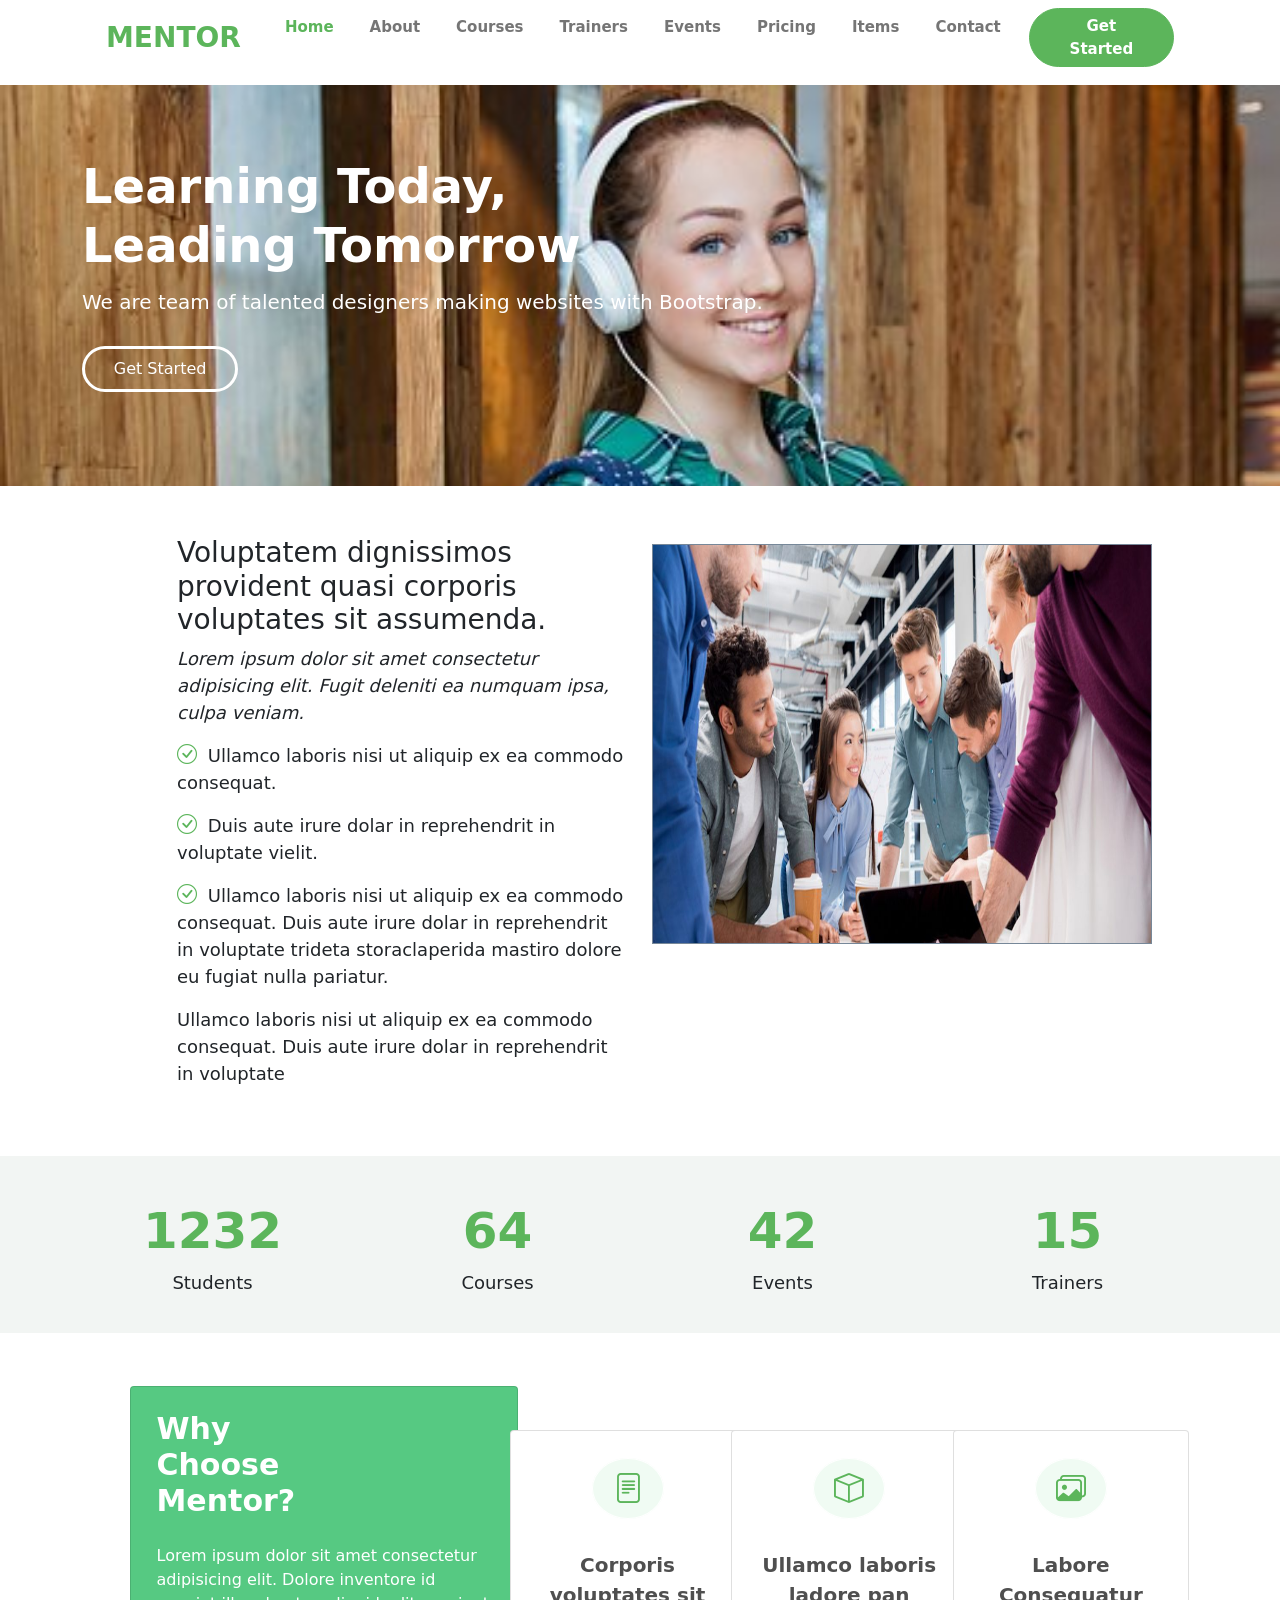
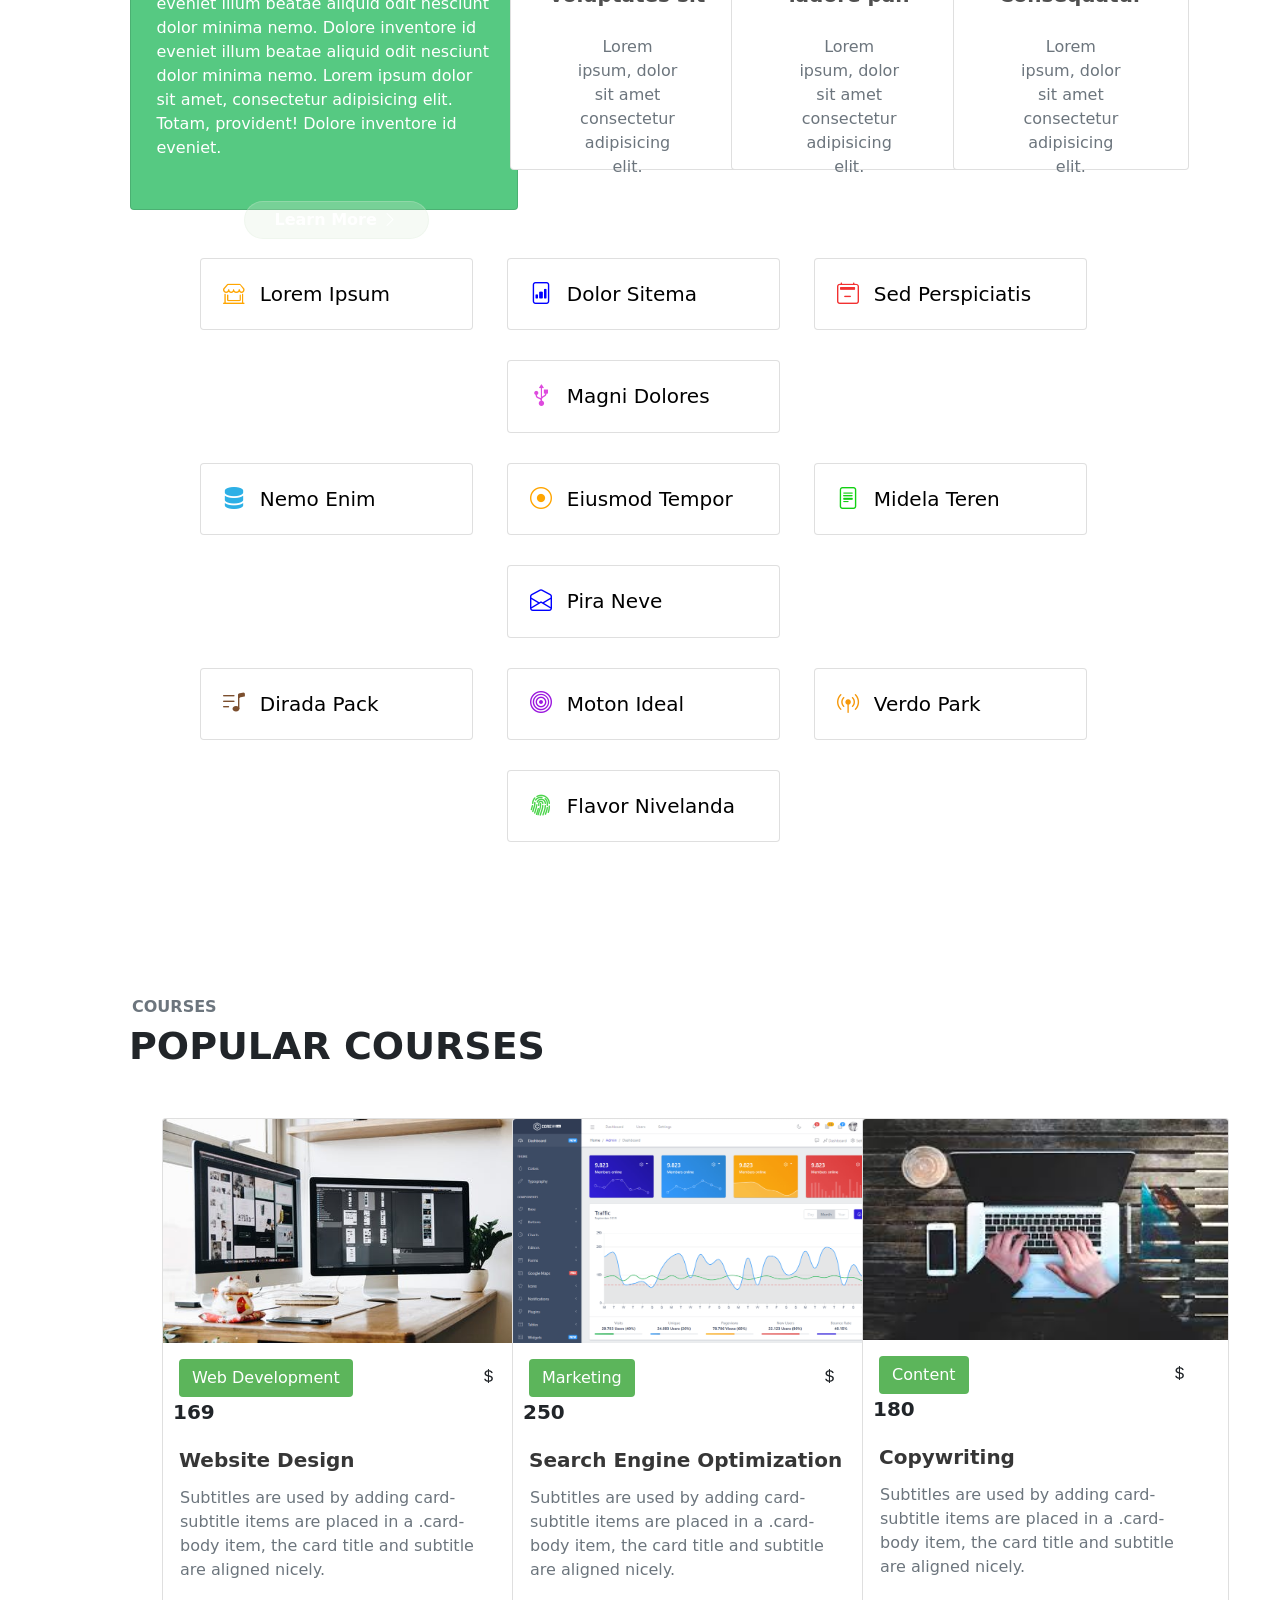
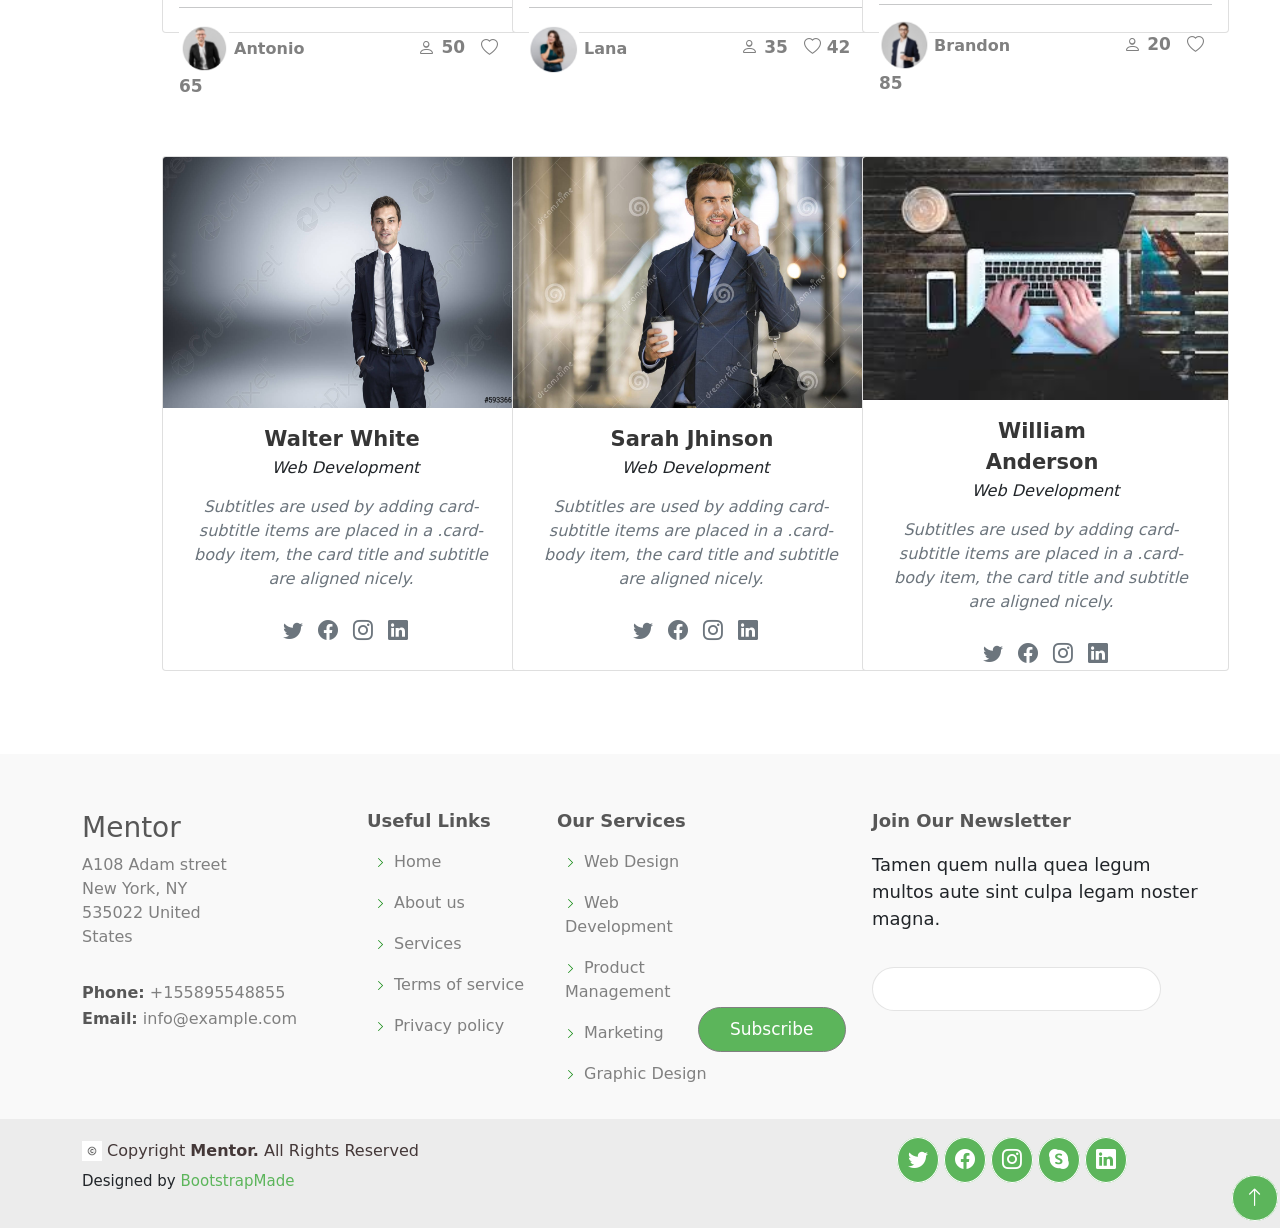
<file: index.html>
<html lang="en">
<head>
    <meta charset="UTF-8">
    <meta http-equiv="X-UA-Compatible" content="IE=edge">
    <meta name="viewport" content="width=device-width, initial-scale=1.0">
    <title>Document</title>
    <link rel="stylesheet" href="/css/bootstrap.min.css">
    <link rel="stylesheet" href="/css/style.css">
    <link rel="stylesheet" href="https://cdn.jsdelivr.net/npm/bootstrap-icons@1.8.1/font/bootstrap-icons.css">
</head>
<body>
    <section>
    <div class="container-lg">
        <!--navbar starts here-->
        <div class="row justify-content-center align-item-center">
            <div class="col-lg-12 col-sm-12 col-md-12">
                <nav class="navbar navbar-expand-md">
                <div class="container-xxl">
                    <a href="#home" class="navbar-brand">
                        <span class="fw-bold h3">
                            MENTOR
                        </span>
                    </a>
                    <button class="navbar-toggler" type="button" data-bs-toggle="collapse" data-bs-target="#main-nav" aria-expanded="false"
                    aria-label="Toggle navigation" aria-controls="main-nav">
                        <span class="navbar-toggler-icon"></span>
                    </button>

                    <!--navbar links-->
                    <div class="collapse navbar-collapse justify-content-end" id="main-nav">
                        <ul class="navbar-nav">
                            <li class="nav-item active">
                                <a href="#home" class="nav-link" >
                                    Home
                                </a>
                            </li>
                            <li class="nav-item">
                                <a href="#about" class="nav-link">
                                    About
                                </a>
                            </li>
                            <li class="nav-item">
                                <a href="#courses" class="nav-link">
                                Courses
                                </a>
                            </li>
                            <li class="nav-item">
                                <a href="#trainers" class="nav-link">
                                    Trainers
                                </a>
                            </li>
                            <li class="nav-item">
                                <a href="#events" class="nav-link">
                                    Events
                                </a>
                            </li>
                            <li class="nav-item">
                                <a href="#pricing" class="nav-link">
                                    Pricing
                                </a>
                            </li>
                            <li  class="nav-item">
                                <a href="#items" class="nav-link">
                                    Items
                                </a>
                                <!-- <a href="#items" class="nav-link dropdown-toggle" data-bs-toggle="dropdown" area-labelledby="book-dropdown">
                                    Items
                                </a> -->
                            </li>
                        
                            <li class="nav-item">
                                <a href="#contact" class="nav-link">
                                    Contact
                                </a>
                            </li>
                            <li class="nav-item d-none d-md-inline">
                                <a href="#signup" class="btn rounded-pill ps-4 pe-4">
                                    Get Started
                                </a>
                            </li>
                        </ul>
                    </div>
                </div>
            </nav>
        </div>
    </div>
    <!--navbar ends here-->
    </div>
</section>
<!--banner starts here-->
<section id="home">
    <div class="container-lg">
        <div class="row justify-content-center align-item-center main">
            <div class="col-md-12 col-sm-12 col-lg-12 text-start" style="padding-bottom:94px;">
                <p class="display-5 text-white fw-bold text-start firstPara"> 
                        Learning Today, 
                </p>
                <p  class="display-5 text-white fw-bold text-start">
                    Leading Tomorrow
                </p>
                <p class="text-white text-start h5">
                    We are team of talented designers making websites with Bootstrap.
                </p>
                <!-- <div class="text-start botton"> -->
                    <a href="#pricing" class="btn rounded-pill text-white mt-4 py-2 firstBtn"> Get Started</a>
                <!-- </div>   -->
            </div>
        </div>
    </div>
</section>
<!--banner ends here-->
<!--second page -->
<section id="about" class="bg-white">
    <div class="container-lg">
        <div class="row justify-content-center my-3">
            <div class="col-lg-5 col-md-5 col-sm-10 leftgroup">
                <div>
                    <h3>
                        Voluptatem dignissimos provident quasi corporis voluptates sit assumenda.
                    </h3>
                </div>
                <div class="it">
                    <p>Lorem ipsum dolor sit amet consectetur adipisicing elit. Fugit deleniti ea numquam ipsa, culpa veniam.</p>
                </div>
                <div class="subicons">
                    <p> <i class="bi bi-check-circle"></i> Ullamco laboris nisi ut aliquip ex ea commodo consequat.</p>
                    <p> <i class="bi bi-check-circle"></i> Duis aute irure dolar in reprehendrit in voluptate vielit.</p>
                    <p> <i class="bi bi-check-circle"></i> Ullamco laboris nisi ut aliquip ex ea commodo consequat. Duis aute irure dolar in reprehendrit in voluptate
                        trideta storaclaperida mastiro dolore eu fugiat nulla pariatur. </p>
                </div>
                <div class="last">
                   <p> Ullamco laboris nisi ut aliquip ex ea commodo consequat. Duis aute irure dolar in reprehendrit in voluptate</p>
                </div>
     
            </div>
            <div class="col-lg-5 col-md-5 col-sm-10 rightgroup">
                <div class="rightimage">
                    <img src="/assets/groupwork.jpg" alt="">
                </div>
               
            </div>
        </div>
    </div>
</section>
<!--second page end -->
<!--third page  start -->
<section id="pricing" class="aboutimg">
        <div class="container-lg">
            <div class="row justify-content-center">
                <div class="col-lg-3 col-md-3 col-sm-3 text-center">
                    <p class="h2"> 1232</p>
                    <p class="botto"> Students</p>
                </div>
                <div class="col-lg-3 col-md-3 col-sm-3 text-center">
                    <p class="h2">64</p>
                    <p class="botto"> Courses</p>
                </div>
                <div class="col-lg-3 col-md-3 col-sm-3 text-center">
                    <p class="h2">42</p>
                    <p class="botto"> Events</p>
                </div>
                <div class="col-lg-3 col-md-3 col-sm-3 text-center">
                    <p class="h2">15</p>
                    <p class="botto"> Trainers</p>
                </div>
            </div>
        </div>
</section>
<!--third page end -->
<section id="events" class="mt-5">
    <div class="container-lg">
        <div class="row my-5 align-item-center justify-content-center">
            <div class="col-lg-4 col-md-4">
                <div class="card border-1 card1">
                    <div class="card-body py-4">
                        <h4 class="card-title"> Why Choose Mentor?</h4>
                        <p class="card-text text-start">
                                Lorem ipsum dolor sit amet consectetur adipisicing elit.
                                 Dolore inventore id eveniet illum beatae aliquid odit nesciunt dolor minima nemo.
                                 Dolore inventore id eveniet illum beatae aliquid odit nesciunt dolor minima nemo.
                                 Lorem ipsum dolor sit amet, consectetur adipisicing elit. Totam, provident!
                                 Dolore inventore id eveniet.
                        </p>
                        <a href="" class="btn rounded-pill mt-3"> Learn More 
                            <i class="bi bi-chevron-right"></i> 
                        </a>
                    </div>
                </div>
            </div>

            <div class="col-lg-7 col-md-7">
                <div class="row justify-content-center">
                <div class="col-lg-4 col-md-4 col-sm-10">
                    <div class="card border-1 card2">
                        <div class="card-body py-4 text-center">
                            <div class="icon">
                                <i class="bi bi-file-text"></i>
                            </div>
                            <p class="card-title"> Corporis voluptates sit</p>
                            <p class="card-text text-muted mx-5 d-none d-lg-block">
                                Lorem ipsum, dolor sit amet consectetur adipisicing elit.
                            </p>
                        </div>
                    </div>
                </div>
                <div class="col-lg-4 col-md-4 col-sm-10">
                    <div class="card border-1 card2">
                        <div class="card-body py-4 text-center">
                            <div class="icon">
                                <i class="bi bi-box"></i>
                            </div>
                            <p class="card-title"> Ullamco laboris ladore pan</p>
                           
                            <p class="card-text text-muted mx-5 d-none d-lg-block">
                                Lorem ipsum, dolor sit amet consectetur adipisicing elit.
                            </p>
                           
                        </div>
                    </div>
                </div>
                <div class="col-lg-4 col-md-4 col-sm-10">
                    <div class="card border-1 card2">
                        <div class="card-body py-4 text-center">
                            <div class="icon">
                                <i class="bi bi-images"></i>
                            </div>
                            <p class="card-title"> Labore Consequatur</p>
                           
                            <p class="card-text text-muted mx-5 d-none d-lg-block">
                                Lorem ipsum, dolor sit amet consectetur adipisicing elit.
                            </p>
                           
                        </div>
                    </div>
                </div>
                </div>
            </div>
        </div>
    </div>
</section>
<!--list section start-->
<section id="items">
    <div class="container-lg">
       <div class="row justify-content-center row1">
           <div class="col-lg-3 cardlist" >
                <div class="list-group">
                    <div class="list-group-item" > 
                        <div class="inner">
                            <a href="#" class="h5">
                                <i class="bi bi-shop-window fw-bold" style="color:orange"></i>
                                Lorem Ipsum
                            </a>  
                        </div>
                    </div>
                </div>
           </div>
           <div class="col-lg-3 cardlist" >
                <div class="list-group">
                    <div class="list-group-item" > 
                        <div class="inner">
                            <a href="#" class="h5">
                                <i class="bi bi-file-bar-graph fw-bold" style="color:blue"></i>
                                    Dolor Sitema
                            </a>  
                        </div>
                    </div>
                </div>
           </div>
           <div class="col-lg-3 cardlist" >
            <div class="list-group">
                <div class="list-group-item" > 
                    <div class="inner">
                        <a href="#" class="h5">
                            <i class="bi bi-calendar2-minus fw-bold" style="color:#f23131"></i>
                            Sed Perspiciatis
                        </a>  
                    </div>
                </div>
           </div>
           </div>
           <div class="col-lg-3 cardlist" >
            <div class="list-group">
                <div class="list-group-item" > 
                    <div class="inner">
                        <a href="#" class="h5">
                            <i class="bi bi-usb-symbol fw-bold" style="color:#de4ade"></i>
                           Magni Dolores
                        </a>  
                    </div>
                </div>
           </div>
           </div>
           </div><!--row close here-->
           <div class="row justify-content-center row1">
            <div class="col-lg-3 cardlist" >
             <div class="list-group">
                 <div class="list-group-item" > 
                     <div class="inner">
                         <a href="#" class="h5">
                             <i class="bi bi-server fw-bold" style="color:#2db0e6"></i>
                             Nemo Enim
                         </a>  
                     </div>
                 </div>
             </div>
            </div>
            <div class="col-lg-3 cardlist" >
             <div class="list-group">
                 <div class="list-group-item" > 
                     <div class="inner">
                         <a href="#" class="h5">
                             <i class="bi bi-record-circle fw-bold" style="color:orange"></i>
                             Eiusmod Tempor
                         </a>  
                     </div>
                 </div>
            </div>
            </div>
            <div class="col-lg-3 cardlist" >
             <div class="list-group">
                 <div class="list-group-item"  > 
                     <div class="inner">
                         <a href="#" class="h5">
                             <i class="bi bi-file-text fw-bold" style="color:#12d012"></i>
                             Midela Teren
                         </a>  
                     </div>
                 </div>
            </div>
            </div>
            <div class="col-lg-3 cardlist" >
             <div class="list-group">
                 <div class="list-group-item" > 
                     <div class="inner">
                         <a href="#" class="h5">
                             <i class="bi bi-envelope-open  fw-bold" style="color:blue"></i>
                            Pira Neve
                         </a>
                     </div>
                 </div>
            </div>
            </div>
            </div><!--row close here-->
            <div class="row justify-content-center row1">
                <div class="col-lg-3 cardlist" >
                 <div class="list-group">
                     <div class="list-group-item" > 
                         <div class="inner">
                             <a href="#" class="h5">
                                 <i class="bi bi-music-note-list fw-bold" style="color:#7c4f2e"></i>
                                Dirada Pack
                             </a>  
                         </div>
                     </div>
                 </div>
                </div>
                <div class="col-lg-3 cardlist" >
                 <div class="list-group">
                     <div class="list-group-item " > 
                         <div class="inner">
                             <a href="#" class="h5">
                                 <i class="bi bi-bullseye fw-bold" style="color:#9b17de"></i>
                                Moton Ideal
                             </a>  
                         </div>
                     </div>
                </div>
                </div>
                <div class="col-lg-3 cardlist" >
                 <div class="list-group">
                     <div class="list-group-item" > 
                         <div class="inner">
                             <a href="#" class="h5">
                                 <i class="bi bi-broadcast-pin fw-bold" style="color:#f6980a"></i>
                                Verdo Park
                             </a>  
                         </div>
                     </div>
                </div>
                </div>
                <div class="col-lg-3 cardlist">
                 <div class="list-group">
                     <div class="list-group-item" > 
                         <div class="inner">
                             <a href="#" class="h5">
                                 <i class="bi bi-fingerprint fw-bold" style="color:#4ad44a"></i>
                                Flavor Nivelanda
                             </a>  
                         </div>
                     </div>
                </div>
                </div>
                </div><!--row close here-->
             
            
          
                
        
    </div>
</section>
<!--list section end-->

<section id="courses" class="bg-white">
    <div class="container-lg">
        <div class="text-start">
            <p class="text-muted fw-bold cour"> COURSES </p>
            <h2 class="fw-bold headsection"> POPULAR COURSES</h2>
        </div>
        <div class="row justify-content-center my-5">
           <div class="col-lg-3 col-md-3 col-sm-11 col-sm-center col1">
            <div class="card cardOne">
                <img src="/assets/desktop.jpeg" class="card-img-top" alt="...">
                <div class="card-body">
                    <div class="cardsec">
                        <a href="" class="btn"> Web Development </a>
                        <span class="dol"> <i class="bi bi-currency-dollar"></i></span>
                        <span class="cur"> 169 </span>
                    </div>
                  <p class="fw-bold title"> Website Design </p>
                  <p class="card-text text-muted cont1">
                    Subtitles are used by adding card-subtitle items are placed in a .card-body item,
                         the card title and subtitle are aligned nicely.
                  </p>
                  <hr>
                  <div class="pb-2 icon1">
                    <img src="/assets/1.PNG" alt="">
                    <span> Antonio</span>
                    <span class="i1"><i class="bi bi-person"></i> 50  </span>
                    <span class="i2"><i class="bi bi-heart"></i> 65</span>
                    </div>
                </div>
              </div>
           </div>
           <div class="col-lg-3 col-md-3 col-sm-11 col-sm-center col1">
            <div class="card cardTwo">
                <img src="/assets/dash.png" class="card-img-top" alt="...">
                <div class="card-body">
                    <div class="cardsec">
                        <a href="" class="btn"> Marketing </a>
                        <span class="dol1"> <i class="bi bi-currency-dollar"></i></span>
                        <span class="cur"> 250 </span>
                    </div>
                  <p class="fw-bold title"> Search Engine Optimization  </p>
                  <p class="card-text text-muted cont1">
                    Subtitles are used by adding card-subtitle items are placed in a .card-body item,
                         the card title and subtitle are aligned nicely.
                  </p>
                  <hr>
                  <div class="pb-2 icon1">
                    <img src="/assets/2.PNG" alt="">
                    <span> Lana</span>
                    <span class="i1"><i class="bi bi-person"></i> 35  </span>
                    <span class="i2"><i class="bi bi-heart"></i> 42</span>
                    </div>
                </div>
              </div>
           </div>
           <div class="col-lg-3 col-md-3 col-sm-11 col-sm-center col1">
            <div class="card cardThree">
                <img src="/assets/typing.jpg" class="card-img-top" alt="...">
                <div class="card-body">
                    <div class="cardsec">
                        <a href="" class="btn"> Content </a>
                        <span class="dol2"> <i class="bi bi-currency-dollar"></i></span>
                        <span class="cur"> 180 </span>
                    </div>
                  <p class="fw-bold title"> Copywriting </p>
                  <p class="card-text text-muted cont1">
                    Subtitles are used by adding card-subtitle items are placed in a .card-body item,
                         the card title and subtitle are aligned nicely.
                  </p>
                  <hr>
                  <div class="pb-2 icon1">
                    <img src="/assets/3.PNG" alt="">
                    <span> Brandon</span>
                    <span class="i1"><i class="bi bi-person"></i> 20  </span>
                    <span class="i2"><i class="bi bi-heart"></i> 85</span>
                    </div>
                </div>
              </div>
           </div>
           </div>
        </div>
    </div>
</section>
<!--card images start-->
<section id="trainers" class="bg-white">
    <div class="container-lg">
        <div class="row justify-content-center my-5">
           <div class="col-lg-3 col-md-3 col-sm-11 col-sm-center col1">
            <div class="card cardOne1">
                <img src="/assets/boy1.jpg" class="card-img-top" alt="...">
                <div class="card-body text-center">
                  <div class="card-title text-center fw-bold title1"> Walter White </div>
                  <div class="card-subtitle sub1"> Web Development</div>
                  <p class="card-text text-muted cont2">
                    Subtitles are used by adding card-subtitle items are placed in a .card-body item,
                         the card title and subtitle are aligned nicely.
                  </p>
                  <div class="pb-2 text-muted it8">
                    <i class="bi bi-twitter"></i>
                    <i class="bi bi-facebook"></i>
                    <i class="bi bi-instagram"></i>
                    <i class="bi bi-linkedin"></i>
                </div>
                </div>
              </div>
           </div>
           <div class="col-lg-3 col-md-3 col-sm-11 col-sm-center col1">
            <div class="card cardTwo2">
                <img src="/assets/coffee1.jpg" class="card-img-top" alt="...">
                <div class="card-body text-center">
                    <div class="card-title text-center fw-bold title1"> Sarah Jhinson </div>
                    <div class="card-subtitle sub1"> Web Development</div>
                    <p class="card-text text-muted cont2">
                      Subtitles are used by adding card-subtitle items are placed in a .card-body item,
                           the card title and subtitle are aligned nicely.
                    </p>
                    <div class="pb-2 text-muted it8">
                      <i class="bi bi-twitter"></i>
                      <i class="bi bi-facebook"></i>
                      <i class="bi bi-instagram"></i>
                      <i class="bi bi-linkedin"></i>
                  </div>
                  </div>
              </div>
           </div>
           <div class="col-lg-3 col-md-3 col-sm-11 col-sm-center col1">
            <div class="card cardThree3">
                <img src="/assets/typing.jpg" class="card-img-top" alt="...">
                <div class="card-body text-center">
                    <div class="card-title text-center fw-bold title1"> William Anderson </div>
                    <div class="card-subtitle sub1"> Web Development</div>
                    <p class="card-text text-muted cont2">
                      Subtitles are used by adding card-subtitle items are placed in a .card-body item,
                           the card title and subtitle are aligned nicely.
                    </p>
                    <div class="pb-2 text-muted it8">
                      <i class="bi bi-twitter"></i>
                      <i class="bi bi-facebook"></i>
                      <i class="bi bi-instagram"></i>
                      <i class="bi bi-linkedin"></i>
                  </div>
                  </div>
              </div>
           </div>
           </div>
        </div>
    </div>
</section>

<!--card images end-->
<!--footer section start-->
<section id="contact">
    <div class="container-lg">
        <div class="row justify-content-center last1row">
            <div class="col-lg-3">
                <h3 id="head3">Mentor</h3>
                <p class="p1">A108 Adam street New York, NY 535022 United States</p>
                <div>
                    <p class="p2"><span>Phone:</span> +155895548855</p>
                    <p class="p2"><span>Email:</span> info@example.com </p>
                </div>
            </div>
            <div class="col-lg-2 subsec2">
                <p>Useful Links</p>
                <ul>
                    <li><i class="bi bi-chevron-right"></i>Home</li>
                    <li><i class="bi bi-chevron-right"></i>About us</li>
                    <li><i class="bi bi-chevron-right"></i>Services</li>
                    <li><i class="bi bi-chevron-right"></i>Terms of service</li>
                    <li><i class="bi bi-chevron-right"></i>Privacy policy</li>
                </ul>
            </div>
            <div class="col-lg-2 subsec2">
                <p>Our Services</p>
                <ul>
                    <li><i class="bi bi-chevron-right"></i>Web Design</li>
                    <li><i class="bi bi-chevron-right"></i>Web Development</li>
                    <li><i class="bi bi-chevron-right"></i>Product Management</li>
                    <li><i class="bi bi-chevron-right"></i>Marketing</li>
                    <li><i class="bi bi-chevron-right"></i>Graphic Design</li>
                </ul>
            </div>
            <div class="col-lg-5">
                <p class="p8">Join Our Newsletter</p>
                <p class="p9"> Tamen quem nulla quea legum multos aute sint culpa legam noster magna.</p>
                <div>
                    <input type="text" class="input1">
                    <button class="btn rounded-pill btn9">Subscribe</button>
                </div>
            </div>
        </div>
    </div>
</section>
<!--footer section end-->
<section id="copywrite">
    <div class="container-lg">
        <div class="row">
            <div class="col-lg-6 lastfooter1" >
                <p class="p12">
                 <img src="/assets/copy.jpg" alt=""> Copyright <span> Mentor.</span> All Rights Reserved</p>
                <p class="p11">Designed by <span> BootstrapMade </span> </p>
            </div>
            <div class="col-lg-6 lastfooter2">
                <div class="pb-2 text-muted it9">
                    <i class="bi bi-twitter"></i>
                    <i class="bi bi-facebook"></i>
                    <i class="bi bi-instagram"></i>
                    <i class="bi bi-skype"></i>
                    <i class="bi bi-linkedin"></i>
                </div>
                <div class="it10">
                    <i class="bi bi-arrow-up"></i>
                </div>
            </div>
        </div>
    </div>
</section>
</body>
</html>
</file>
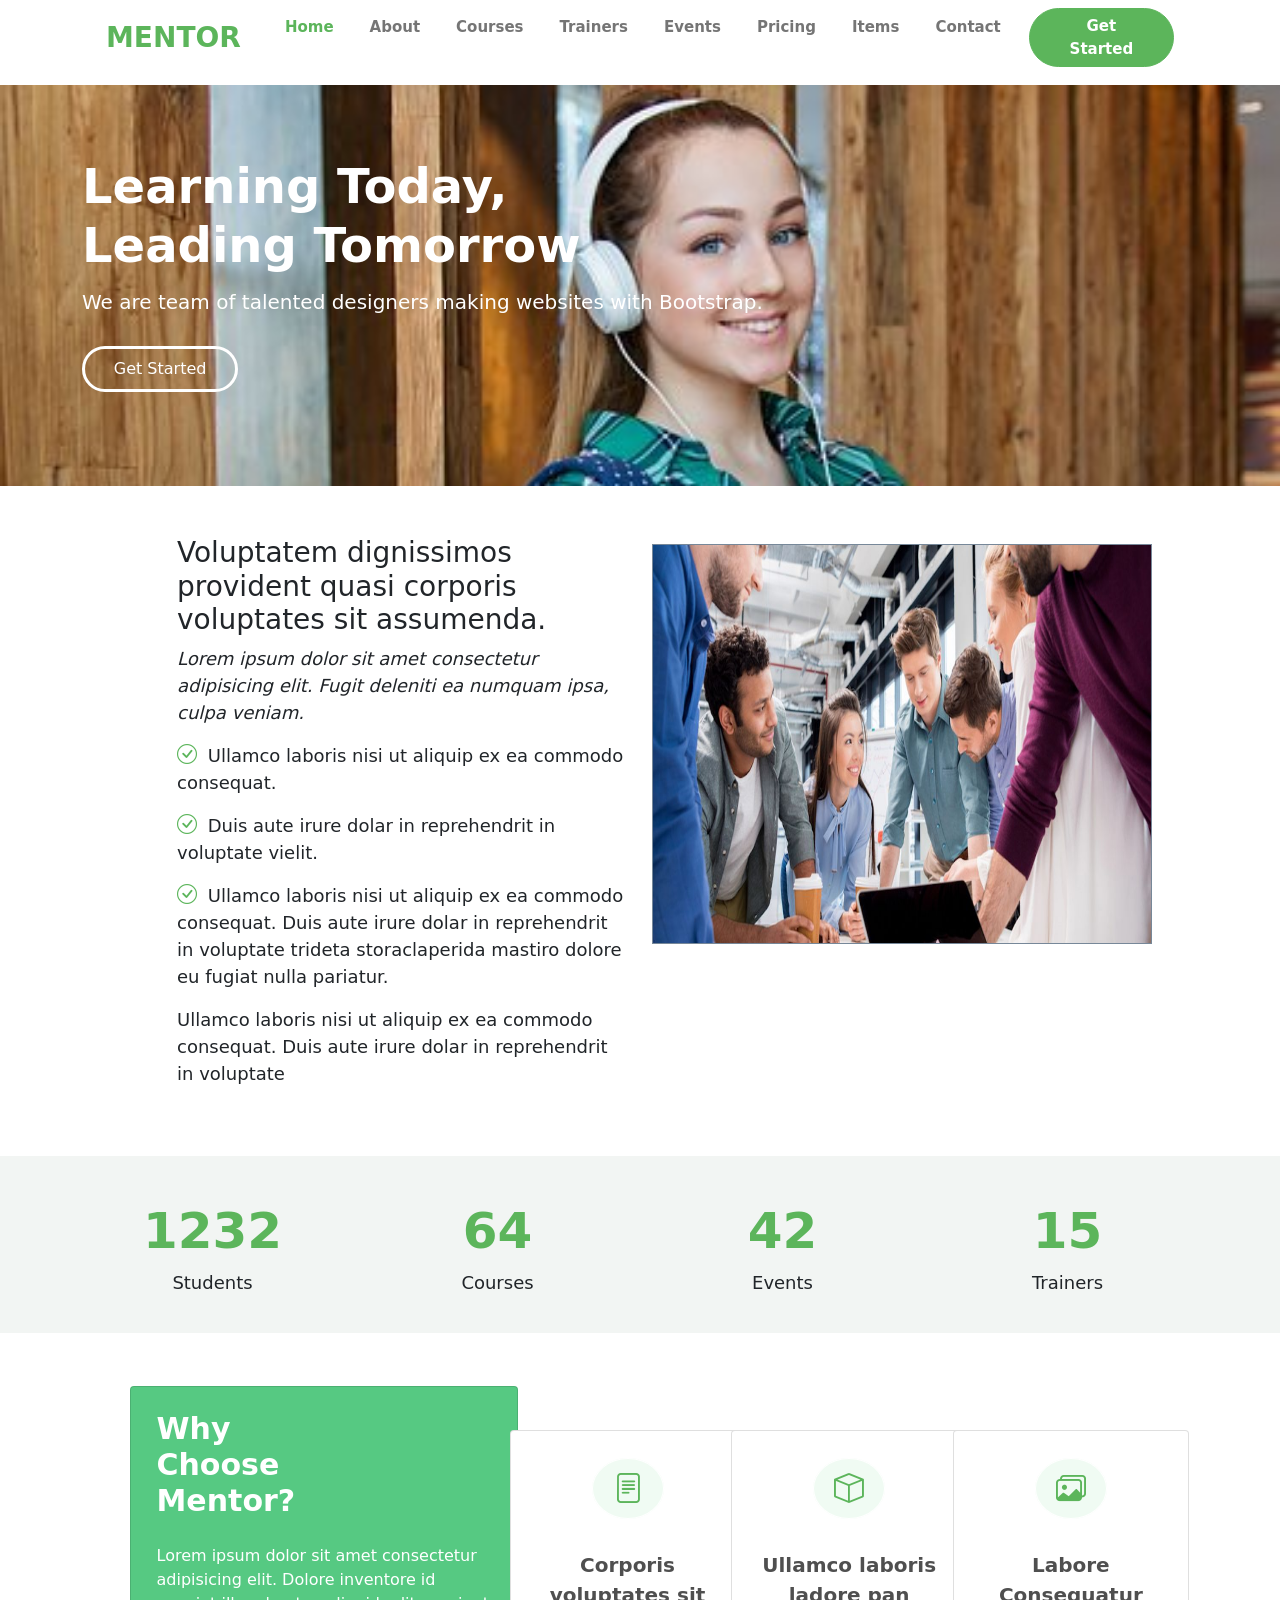
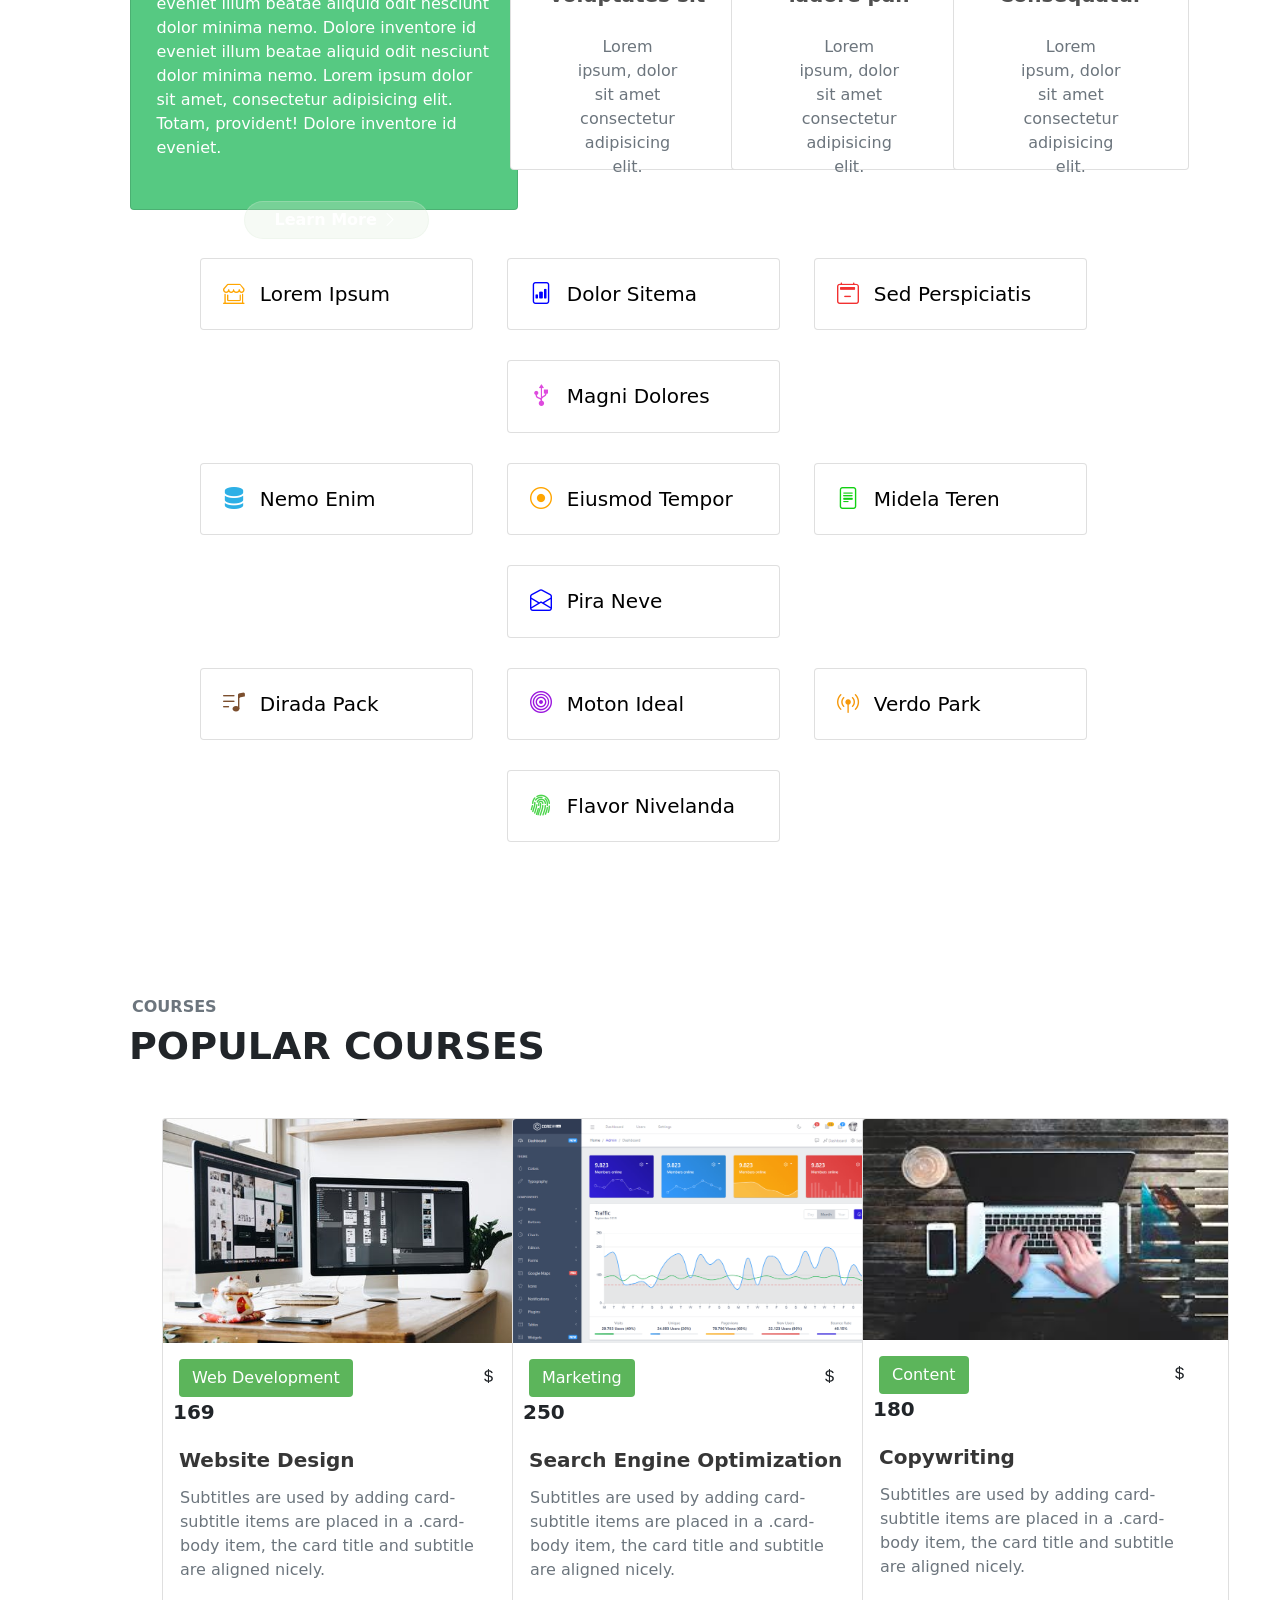
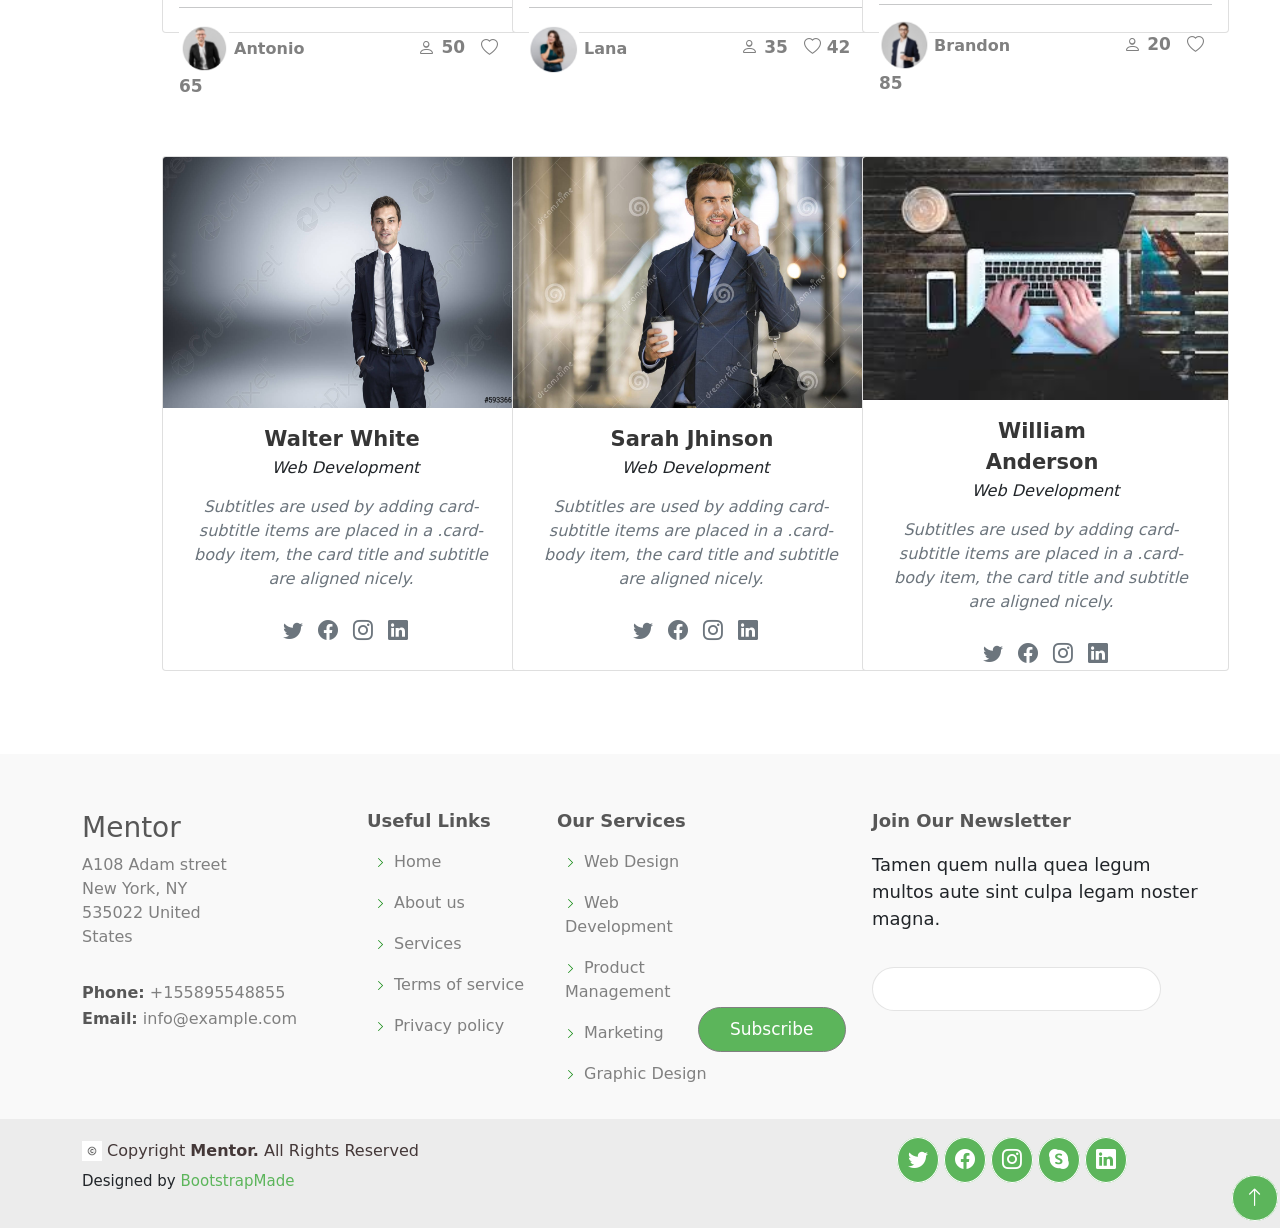
<file: test.html>
<html lang="en">
<head>
    <meta charset="UTF-8">
    <meta http-equiv="X-UA-Compatible" content="IE=edge">
    <meta name="viewport" content="width=device-width, initial-scale=1.0">
    <title>Document</title>
    <link rel="stylesheet" href="/css/bootstrap.min.css">
    <link rel="stylesheet" href="/css/style.css">
    <link rel="stylesheet" href="https://cdn.jsdelivr.net/npm/bootstrap-icons@1.8.1/font/bootstrap-icons.css">
</head>
<body>
    <section>
    <div class="container-lg">
        <!--navbar starts here-->
        <div class="row justify-content-center align-item-center">
            <div class="col-lg-12 col-sm-12 col-md-12">
                <nav class="navbar navbar-expand-md">
                <div class="container-xxl">
                    <a href="#home" class="navbar-brand">
                        <span class="fw-bold h3">
                            MENTOR
                        </span>
                    </a>
                    <button class="navbar-toggler" type="button" data-bs-toggle="collapse" data-bs-target="#main-nav" aria-expanded="false"
                    aria-label="Toggle navigation" aria-controls="main-nav">
                        <span class="navbar-toggler-icon"></span>
                    </button>

                    <!--navbar links-->
                    <div class="collapse navbar-collapse justify-content-end" id="main-nav">
                        <ul class="navbar-nav">
                            <li class="nav-item active">
                                <a href="#home" class="nav-link" >
                                    Home
                                </a>
                            </li>
                            <li class="nav-item">
                                <a href="#about" class="nav-link">
                                    About
                                </a>
                            </li>
                            <li class="nav-item">
                                <a href="#courses" class="nav-link">
                                Courses
                                </a>
                            </li>
                            <li class="nav-item">
                                <a href="#trainers" class="nav-link">
                                    Trainers
                                </a>
                            </li>
                            <li class="nav-item">
                                <a href="#events" class="nav-link">
                                    Events
                                </a>
                            </li>
                            <li class="nav-item">
                                <a href="#pricing" class="nav-link">
                                    Pricing
                                </a>
                            </li>
                            <li  class="nav-item">
                                <a href="#items" class="nav-link">
                                    Items
                                </a>
                                <!-- <a href="#items" class="nav-link dropdown-toggle" data-bs-toggle="dropdown" area-labelledby="book-dropdown">
                                    Items
                                </a> -->
                            </li>
                        
                            <li class="nav-item">
                                <a href="#contact" class="nav-link">
                                    Contact
                                </a>
                            </li>
                            <li class="nav-item d-none d-md-inline">
                                <a href="#signup" class="btn rounded-pill ps-4 pe-4">
                                    Get Started
                                </a>
                            </li>
                        </ul>
                    </div>
                </div>
            </nav>
        </div>
    </div>
    <!--navbar ends here-->
    </div>
</section>
<!--banner starts here-->
<section id="home">
    <div class="container-lg">
        <div class="row justify-content-center align-item-center main">
            <div class="col-md-12 col-sm-12 col-lg-12 text-start" style="padding-bottom:94px;">
                <p class="display-5 text-white fw-bold text-start firstPara"> 
                        Learning Today, 
                </p>
                <p  class="display-5 text-white fw-bold text-start">
                    Leading Tomorrow
                </p>
                <p class="text-white text-start h5">
                    We are team of talented designers making websites with Bootstrap.
                </p>
                <!-- <div class="text-start botton"> -->
                    <a href="#pricing" class="btn rounded-pill text-white mt-4 py-2 firstBtn"> Get Started</a>
                <!-- </div>   -->
            </div>
        </div>
    </div>
</section>
<!--banner ends here-->
<!--second page -->
<section id="about" class="bg-white">
    <div class="container-lg">
        <div class="row justify-content-center my-3">
            <div class="col-lg-5 col-md-5 col-sm-10 leftgroup">
                <div>
                    <h3>
                        Voluptatem dignissimos provident quasi corporis voluptates sit assumenda.
                    </h3>
                </div>
                <div class="it">
                    <p>Lorem ipsum dolor sit amet consectetur adipisicing elit. Fugit deleniti ea numquam ipsa, culpa veniam.</p>
                </div>
                <div class="subicons">
                    <p> <i class="bi bi-check-circle"></i> Ullamco laboris nisi ut aliquip ex ea commodo consequat.</p>
                    <p> <i class="bi bi-check-circle"></i> Duis aute irure dolar in reprehendrit in voluptate vielit.</p>
                    <p> <i class="bi bi-check-circle"></i> Ullamco laboris nisi ut aliquip ex ea commodo consequat. Duis aute irure dolar in reprehendrit in voluptate
                        trideta storaclaperida mastiro dolore eu fugiat nulla pariatur. </p>
                </div>
                <div class="last">
                   <p> Ullamco laboris nisi ut aliquip ex ea commodo consequat. Duis aute irure dolar in reprehendrit in voluptate</p>
                </div>
     
            </div>
            <div class="col-lg-5 col-md-5 col-sm-10 rightgroup">
                <div class="rightimage">
                    <img src="/images/groupwork.jpg" alt="">
                </div>
               
            </div>
        </div>
    </div>
</section>
<!--second page end -->
<!--third page  start -->
<section id="pricing" class="aboutimg">
        <div class="container-lg">
            <div class="row justify-content-center">
                <div class="col-lg-3 col-md-3 col-sm-3 text-center">
                    <p class="h2"> 1232</p>
                    <p class="botto"> Students</p>
                </div>
                <div class="col-lg-3 col-md-3 col-sm-3 text-center">
                    <p class="h2">64</p>
                    <p class="botto"> Courses</p>
                </div>
                <div class="col-lg-3 col-md-3 col-sm-3 text-center">
                    <p class="h2">42</p>
                    <p class="botto"> Events</p>
                </div>
                <div class="col-lg-3 col-md-3 col-sm-3 text-center">
                    <p class="h2">15</p>
                    <p class="botto"> Trainers</p>
                </div>
            </div>
        </div>
</section>
<!--third page end -->
<section id="events" class="mt-5">
    <div class="container-lg">
        <div class="row my-5 align-item-center justify-content-center">
            <div class="col-lg-4 col-md-4">
                <div class="card border-1 card1">
                    <div class="card-body py-4">
                        <h4 class="card-title"> Why Choose Mentor?</h4>
                        <p class="card-text text-start">
                                Lorem ipsum dolor sit amet consectetur adipisicing elit.
                                 Dolore inventore id eveniet illum beatae aliquid odit nesciunt dolor minima nemo.
                                 Dolore inventore id eveniet illum beatae aliquid odit nesciunt dolor minima nemo.
                                 Lorem ipsum dolor sit amet, consectetur adipisicing elit. Totam, provident!
                                 Dolore inventore id eveniet.
                        </p>
                        <a href="" class="btn rounded-pill mt-3"> Learn More 
                            <i class="bi bi-chevron-right"></i> 
                        </a>
                    </div>
                </div>
            </div>

            <div class="col-lg-7 col-md-7">
                <div class="row justify-content-center">
                <div class="col-lg-4 col-md-4 col-sm-10">
                    <div class="card border-1 card2">
                        <div class="card-body py-4 text-center">
                            <div class="icon">
                                <i class="bi bi-file-text"></i>
                            </div>
                            <p class="card-title"> Corporis voluptates sit</p>
                            <p class="card-text text-muted mx-5 d-none d-lg-block">
                                Lorem ipsum, dolor sit amet consectetur adipisicing elit.
                            </p>
                        </div>
                    </div>
                </div>
                <div class="col-lg-4 col-md-4 col-sm-10">
                    <div class="card border-1 card2">
                        <div class="card-body py-4 text-center">
                            <div class="icon">
                                <i class="bi bi-box"></i>
                            </div>
                            <p class="card-title"> Ullamco laboris ladore pan</p>
                           
                            <p class="card-text text-muted mx-5 d-none d-lg-block">
                                Lorem ipsum, dolor sit amet consectetur adipisicing elit.
                            </p>
                           
                        </div>
                    </div>
                </div>
                <div class="col-lg-4 col-md-4 col-sm-10">
                    <div class="card border-1 card2">
                        <div class="card-body py-4 text-center">
                            <div class="icon">
                                <i class="bi bi-images"></i>
                            </div>
                            <p class="card-title"> Labore Consequatur</p>
                           
                            <p class="card-text text-muted mx-5 d-none d-lg-block">
                                Lorem ipsum, dolor sit amet consectetur adipisicing elit.
                            </p>
                           
                        </div>
                    </div>
                </div>
                </div>
            </div>
        </div>
    </div>
</section>
<!--list section start-->
<section id="items">
    <div class="container-lg">
       <div class="row justify-content-center row1">
           <div class="col-lg-3 cardlist" >
                <div class="list-group">
                    <div class="list-group-item" > 
                        <div class="inner">
                            <a href="#" class="h5">
                                <i class="bi bi-shop-window fw-bold" style="color:orange"></i>
                                Lorem Ipsum
                            </a>  
                        </div>
                    </div>
                </div>
           </div>
           <div class="col-lg-3 cardlist" >
                <div class="list-group">
                    <div class="list-group-item" > 
                        <div class="inner">
                            <a href="#" class="h5">
                                <i class="bi bi-file-bar-graph fw-bold" style="color:blue"></i>
                                    Dolor Sitema
                            </a>  
                        </div>
                    </div>
                </div>
           </div>
           <div class="col-lg-3 cardlist" >
            <div class="list-group">
                <div class="list-group-item" > 
                    <div class="inner">
                        <a href="#" class="h5">
                            <i class="bi bi-calendar2-minus fw-bold" style="color:#f23131"></i>
                            Sed Perspiciatis
                        </a>  
                    </div>
                </div>
           </div>
           </div>
           <div class="col-lg-3 cardlist" >
            <div class="list-group">
                <div class="list-group-item" > 
                    <div class="inner">
                        <a href="#" class="h5">
                            <i class="bi bi-usb-symbol fw-bold" style="color:#de4ade"></i>
                           Magni Dolores
                        </a>  
                    </div>
                </div>
           </div>
           </div>
           </div><!--row close here-->
           <div class="row justify-content-center row1">
            <div class="col-lg-3 cardlist" >
             <div class="list-group">
                 <div class="list-group-item" > 
                     <div class="inner">
                         <a href="#" class="h5">
                             <i class="bi bi-server fw-bold" style="color:#2db0e6"></i>
                             Nemo Enim
                         </a>  
                     </div>
                 </div>
             </div>
            </div>
            <div class="col-lg-3 cardlist" >
             <div class="list-group">
                 <div class="list-group-item" > 
                     <div class="inner">
                         <a href="#" class="h5">
                             <i class="bi bi-record-circle fw-bold" style="color:orange"></i>
                             Eiusmod Tempor
                         </a>  
                     </div>
                 </div>
            </div>
            </div>
            <div class="col-lg-3 cardlist" >
             <div class="list-group">
                 <div class="list-group-item"  > 
                     <div class="inner">
                         <a href="#" class="h5">
                             <i class="bi bi-file-text fw-bold" style="color:#12d012"></i>
                             Midela Teren
                         </a>  
                     </div>
                 </div>
            </div>
            </div>
            <div class="col-lg-3 cardlist" >
             <div class="list-group">
                 <div class="list-group-item" > 
                     <div class="inner">
                         <a href="#" class="h5">
                             <i class="bi bi-envelope-open  fw-bold" style="color:blue"></i>
                            Pira Neve
                         </a>
                     </div>
                 </div>
            </div>
            </div>
            </div><!--row close here-->
            <div class="row justify-content-center row1">
                <div class="col-lg-3 cardlist" >
                 <div class="list-group">
                     <div class="list-group-item" > 
                         <div class="inner">
                             <a href="#" class="h5">
                                 <i class="bi bi-music-note-list fw-bold" style="color:#7c4f2e"></i>
                                Dirada Pack
                             </a>  
                         </div>
                     </div>
                 </div>
                </div>
                <div class="col-lg-3 cardlist" >
                 <div class="list-group">
                     <div class="list-group-item " > 
                         <div class="inner">
                             <a href="#" class="h5">
                                 <i class="bi bi-bullseye fw-bold" style="color:#9b17de"></i>
                                Moton Ideal
                             </a>  
                         </div>
                     </div>
                </div>
                </div>
                <div class="col-lg-3 cardlist" >
                 <div class="list-group">
                     <div class="list-group-item" > 
                         <div class="inner">
                             <a href="#" class="h5">
                                 <i class="bi bi-broadcast-pin fw-bold" style="color:#f6980a"></i>
                                Verdo Park
                             </a>  
                         </div>
                     </div>
                </div>
                </div>
                <div class="col-lg-3 cardlist">
                 <div class="list-group">
                     <div class="list-group-item" > 
                         <div class="inner">
                             <a href="#" class="h5">
                                 <i class="bi bi-fingerprint fw-bold" style="color:#4ad44a"></i>
                                Flavor Nivelanda
                             </a>  
                         </div>
                     </div>
                </div>
                </div>
                </div><!--row close here-->
             
            
          
                
        
    </div>
</section>
<!--list section end-->

<section id="courses" class="bg-white">
    <div class="container-lg">
        <div class="text-start">
            <p class="text-muted fw-bold cour"> COURSES </p>
            <h2 class="fw-bold headsection"> POPULAR COURSES</h2>
        </div>
        <div class="row justify-content-center my-5">
           <div class="col-lg-3 col-md-3 col-sm-11 col-sm-center col1">
            <div class="card cardOne">
                <img src="/images/desktop.jpeg" class="card-img-top" alt="...">
                <div class="card-body">
                    <div class="cardsec">
                        <a href="" class="btn"> Web Development </a>
                        <span class="dol"> <i class="bi bi-currency-dollar"></i></span>
                        <span class="cur"> 169 </span>
                    </div>
                  <p class="fw-bold title"> Website Design </p>
                  <p class="card-text text-muted cont1">
                    Subtitles are used by adding card-subtitle items are placed in a .card-body item,
                         the card title and subtitle are aligned nicely.
                  </p>
                  <hr>
                  <div class="pb-2 icon1">
                    <img src="/images/1.PNG" alt="">
                    <span> Antonio</span>
                    <span class="i1"><i class="bi bi-person"></i> 50  </span>
                    <span class="i2"><i class="bi bi-heart"></i> 65</span>
                    </div>
                </div>
              </div>
           </div>
           <div class="col-lg-3 col-md-3 col-sm-11 col-sm-center col1">
            <div class="card cardTwo">
                <img src="/images/dash.png" class="card-img-top" alt="...">
                <div class="card-body">
                    <div class="cardsec">
                        <a href="" class="btn"> Marketing </a>
                        <span class="dol1"> <i class="bi bi-currency-dollar"></i></span>
                        <span class="cur"> 250 </span>
                    </div>
                  <p class="fw-bold title"> Search Engine Optimization  </p>
                  <p class="card-text text-muted cont1">
                    Subtitles are used by adding card-subtitle items are placed in a .card-body item,
                         the card title and subtitle are aligned nicely.
                  </p>
                  <hr>
                  <div class="pb-2 icon1">
                    <img src="/images/2.PNG" alt="">
                    <span> Lana</span>
                    <span class="i1"><i class="bi bi-person"></i> 35  </span>
                    <span class="i2"><i class="bi bi-heart"></i> 42</span>
                    </div>
                </div>
              </div>
           </div>
           <div class="col-lg-3 col-md-3 col-sm-11 col-sm-center col1">
            <div class="card cardThree">
                <img src="/images/typing.jpg" class="card-img-top" alt="...">
                <div class="card-body">
                    <div class="cardsec">
                        <a href="" class="btn"> Content </a>
                        <span class="dol2"> <i class="bi bi-currency-dollar"></i></span>
                        <span class="cur"> 180 </span>
                    </div>
                  <p class="fw-bold title"> Copywriting </p>
                  <p class="card-text text-muted cont1">
                    Subtitles are used by adding card-subtitle items are placed in a .card-body item,
                         the card title and subtitle are aligned nicely.
                  </p>
                  <hr>
                  <div class="pb-2 icon1">
                    <img src="/images/3.PNG" alt="">
                    <span> Brandon</span>
                    <span class="i1"><i class="bi bi-person"></i> 20  </span>
                    <span class="i2"><i class="bi bi-heart"></i> 85</span>
                    </div>
                </div>
              </div>
           </div>
           </div>
        </div>
    </div>
</section>
<!--card images start-->
<section id="trainers" class="bg-white">
    <div class="container-lg">
        <div class="row justify-content-center my-5">
           <div class="col-lg-3 col-md-3 col-sm-11 col-sm-center col1">
            <div class="card cardOne1">
                <img src="/images/boy1.jpg" class="card-img-top" alt="...">
                <div class="card-body text-center">
                  <div class="card-title text-center fw-bold title1"> Walter White </div>
                  <div class="card-subtitle sub1"> Web Development</div>
                  <p class="card-text text-muted cont2">
                    Subtitles are used by adding card-subtitle items are placed in a .card-body item,
                         the card title and subtitle are aligned nicely.
                  </p>
                  <div class="pb-2 text-muted it8">
                    <i class="bi bi-twitter"></i>
                    <i class="bi bi-facebook"></i>
                    <i class="bi bi-instagram"></i>
                    <i class="bi bi-linkedin"></i>
                </div>
                </div>
              </div>
           </div>
           <div class="col-lg-3 col-md-3 col-sm-11 col-sm-center col1">
            <div class="card cardTwo2">
                <img src="/images/coffee1.jpg" class="card-img-top" alt="...">
                <div class="card-body text-center">
                    <div class="card-title text-center fw-bold title1"> Sarah Jhinson </div>
                    <div class="card-subtitle sub1"> Web Development</div>
                    <p class="card-text text-muted cont2">
                      Subtitles are used by adding card-subtitle items are placed in a .card-body item,
                           the card title and subtitle are aligned nicely.
                    </p>
                    <div class="pb-2 text-muted it8">
                      <i class="bi bi-twitter"></i>
                      <i class="bi bi-facebook"></i>
                      <i class="bi bi-instagram"></i>
                      <i class="bi bi-linkedin"></i>
                  </div>
                  </div>
              </div>
           </div>
           <div class="col-lg-3 col-md-3 col-sm-11 col-sm-center col1">
            <div class="card cardThree3">
                <img src="/images/typing.jpg" class="card-img-top" alt="...">
                <div class="card-body text-center">
                    <div class="card-title text-center fw-bold title1"> William Anderson </div>
                    <div class="card-subtitle sub1"> Web Development</div>
                    <p class="card-text text-muted cont2">
                      Subtitles are used by adding card-subtitle items are placed in a .card-body item,
                           the card title and subtitle are aligned nicely.
                    </p>
                    <div class="pb-2 text-muted it8">
                      <i class="bi bi-twitter"></i>
                      <i class="bi bi-facebook"></i>
                      <i class="bi bi-instagram"></i>
                      <i class="bi bi-linkedin"></i>
                  </div>
                  </div>
              </div>
           </div>
           </div>
        </div>
    </div>
</section>

<!--card images end-->
<!--footer section start-->
<section id="contact">
    <div class="container-lg">
        <div class="row justify-content-center last1row">
            <div class="col-lg-3">
                <h3 id="head3">Mentor</h3>
                <p class="p1">A108 Adam street New York, NY 535022 United States</p>
                <div>
                    <p class="p2"><span>Phone:</span> +155895548855</p>
                    <p class="p2"><span>Email:</span> info@example.com </p>
                </div>
            </div>
            <div class="col-lg-2 subsec2">
                <p>Useful Links</p>
                <ul>
                    <li><i class="bi bi-chevron-right"></i>Home</li>
                    <li><i class="bi bi-chevron-right"></i>About us</li>
                    <li><i class="bi bi-chevron-right"></i>Services</li>
                    <li><i class="bi bi-chevron-right"></i>Terms of service</li>
                    <li><i class="bi bi-chevron-right"></i>Privacy policy</li>
                </ul>
            </div>
            <div class="col-lg-2 subsec2">
                <p>Our Services</p>
                <ul>
                    <li><i class="bi bi-chevron-right"></i>Web Design</li>
                    <li><i class="bi bi-chevron-right"></i>Web Development</li>
                    <li><i class="bi bi-chevron-right"></i>Product Management</li>
                    <li><i class="bi bi-chevron-right"></i>Marketing</li>
                    <li><i class="bi bi-chevron-right"></i>Graphic Design</li>
                </ul>
            </div>
            <div class="col-lg-5">
                <p class="p8">Join Our Newsletter</p>
                <p class="p9"> Tamen quem nulla quea legum multos aute sint culpa legam noster magna.</p>
                <div>
                    <input type="text" class="input1">
                    <button class="btn rounded-pill btn9">Subscribe</button>
                </div>
            </div>
        </div>
    </div>
</section>
<!--footer section end-->
<section id="copywrite">
    <div class="container-lg">
        <div class="row">
            <div class="col-lg-6 lastfooter1" >
                <p class="p12">
                 <img src="/images/copy.jpg" alt=""> Copyright <span> Mentor.</span> All Rights Reserved</p>
                <p class="p11">Designed by <span> BootstrapMade </span> </p>
            </div>
            <div class="col-lg-6 lastfooter2">
                <div class="pb-2 text-muted it9">
                    <i class="bi bi-twitter"></i>
                    <i class="bi bi-facebook"></i>
                    <i class="bi bi-instagram"></i>
                    <i class="bi bi-skype"></i>
                    <i class="bi bi-linkedin"></i>
                </div>
                <div class="it10">
                    <i class="bi bi-arrow-up"></i>
                </div>
            </div>
        </div>
    </div>
</section>
</body>
</html>
</file>
<file: css/style.css>
#home{
    background-image: url('/assets/girlheadset.jpg');
    background-size: cover;
    /* padding-top:5px;
    padding-bottom:18%; */
}

nav span{
    color:#5cb55b;
}
nav{
    margin-bottom:10px;
}
.nav-item{
    padding-left:20px;
}
.nav-item a{
    color:rgba(0, 0, 0, 0.541);
    font-weight: bold;
    font-size:15px;
}
.active a{
    color: #5cb55b;
}
.nav-item a:hover{
    color:#5cb55b;
}
.nav-item .btn{
    background-color: #5cb55b;
    color:white;
    border:1px solid #5cb55b;
}
.firstPara{
    margin-top:73px;
    margin-bottom:1px;
}
.firstBtn{
    border:3px solid white;
    padding-top:10px;
    padding-bottom:10px;
    width:14%;
}
/* .firstBtn{
    border:3px solid white;
    padding-top:10px;
    padding-bottom:10px;
    width:35%;
} */
.botton{
    margin-bottom:87px;
}


.bright a{
    text-decoration: none;
    font-size:13px;
}
.second-para{
    margin-top:-5px;
    margin-bottom:10px;
    font-size:14px;
}
#about{
    margin-top:50px;
    margin-bottom:53px;
}
.leftgroup button{
    width:299px;
    height:67px;
    font-size:19px;
    font-weight: bold;
}
.rightimage img{
    margin-top:8px;
    width:500px;
    height:400px;
    border:1px solid lightslategray;
}
.it{
    font-style: italic;
    font-size: 18px;
}
.subicons p{
    font-size: 18px;
}
.subicons i{
    font-size:20px;
    color:#5cb55b;
    margin-right:5px;
}
.last{
    font-size: 18px;
}
#pricing{
    background-color:#cdd9cf42;
    margin-bottom:53px;
}

#pricing .col-lg-3{
    height:177px;
}
#pricing .col-lg-3 .h2{ 
    margin-top:45px;
    font-size:50px;
    font-weight: bold;
    color:#5cb55b;
}
#pricing .col-lg-3 .botto{
    font-size:18px;
}
.cardlist i{
    font-size:22px;
    padding-left:6px;
    padding-right:9px;
}
.card1{
    width:388px;
    height:424px;
    background-color:#2fbd65cf;
    color: white;
}
.card1 a{
    margin-left:97px;
    padding-left: 30px;
    padding-right:30px;
    background-color: #dbebd840;
    border:1px solid #dbebd840;
    font-weight:bold;
    color:white;
}
.card2{
    width:236px;
    height:340px;
    margin-top:44px;
}
.card-title{
    width:200px;
    font-size: 30px;
    font-weight: 700;
    margin-left:10px;
}
.card2 .card-title{
    font-size: 20px;
    font-weight: 700;
    margin-top:39px;
    width:182px;
    color:#000000b0;
}
.card2 .card-text{
    font-size:16px;
}

.card-text{
    margin-left:10px;
    margin-right:10px;
    margin-top: 25px;
    margin-bottom:25px;
}

.icon{
    margin-top:11px;
}
.icon i{
    font-size:30px;
    color:#5cb55b;
    border:1px solid white;
    border-radius: 50%;
    background-color:#beebcc3b;
    padding-top: 12px;
    padding-bottom: 12px;
    padding-left: 20px;
    padding-right: 20px;
}
.list-group .list-group-item{
    width:273px;
    padding-top: 22px;
    padding-bottom: 22px;
    /* margin-top:10px;
    margin-bottom: 10px; */
}
.cardlist{
    margin-left:34px;
    margin-bottom:30px;
    width:273px;
}
.row1{
    margin-left:-64px;
}

#courses{
    margin-top:123px;
}
#courses .card{
    width:367px;
    height:515px;
}
#trainers{
    margin-top:123px;
}
#trainers .card{
    width:367px;
    height:515px;
}

.headsection{
    font-size:38px;
    margin-top: -11px;
    margin-left:47px;
}
.cardOne img{
    width:365px;
    height:224px;
}
.cardTwo img{
    width:365px;
    height:226px;
}
.cardThree img{
    width:365px;
    height:221px;
}
.cardOne1 img{
    width:365px;
    height:293px;
}
.cardTwo2 img{
    width:365px;
    height:293px;
}
.cardThree3 img{
    width:365px;
    height:293px;
}
.col1{
    margin-right: 30px;
    margin-left:35px;
}
.cardsec a{
    background-color: #5cb55b;
    color:white;
}
.dol{
    padding-left:122px;
}
.dol1{
    padding-left:181px;
}
.dol2{
    padding-left:197px;
}
.cur{
    font-size:20px;
    font-weight: 700;
    margin-left:-6px;
}
.title{
    font-size:20px;
    font-weight: 700;
    margin-top:18px;
    color:#000000c9;

}
.cont1{
    margin-top:-5px;
    margin-left:1px;
}
.icon1 img{
    width:50px;
    height:50px;
}
.icon1 span{
    font-weight:bold;
    color:gray;
}
.i1{
    padding-left:109px;
    font-size: 17px;
}
.i2{
    padding-left: 10px;
    font-size: 17px;
}
.it8 i{
    font-size:20px;
}
.title1{
    width:200px;
    font-size:21px;
    margin-left:63px;
    margin-bottom: 4px;
    color:#000000c9;
}
.sub1{
    font-style: italic;
    margin-bottom: 20px;
}
.cont2{
    margin-top:-5px;
    margin-left:1px;
    font-style: italic;
}
.it8 i{
    padding-left:5px;
    padding-right:5px;
}

/* .icon i{
    padding-left:7px;
    padding-right:7px;
} */
.contactimage img{
    width: 550px;
    height:450px;
}
#contact{
    background-color:#8080800d;
    margin-top:83px;
}
.last1row{
    padding-top: 53px;
}
#head3{
    margin-top:4px;
    color:#000000a6;
}
.p1{
    width:152px;
    color:gray;
    margin-bottom: 32px;
}
.p2{
    color:gray;
    margin-bottom:2px;
}
.p2 span{
    color:#000000a6;
    font-weight:bold;
}
.subsec2 p{
    font-size:18px;
    font-weight:bold;
    color:#000000a6;
}
.subsec2 ul{
    list-style-type: none;
}
.subsec2 ul li{
    padding-bottom:17px;
    margin-left:-24px;
    color:gray
}
.subsec2 ul li i{
    color:green;
    font-size:11px;
    padding-right: 8px;
 }
 .p8{
    font-size:18px;
    font-weight:bold;
    padding-left: 125px;
    padding-bottom: 1px;
    color:#000000a6;
 }
 .p9{
    font-size:18px;
    padding-left: 125px;
    margin-bottom: 35px;
 }
 .input1{
     padding-top: 9px;
     padding-bottom: 9px;
     padding-right: 85px;
     border:1px solid #80808036;
     border-bottom-left-radius: 23px;
     border-top-right-radius: 23px;
     border-top-left-radius: 23px;
     border-bottom-right-radius: 23px;
     margin-left: 125px;
 }
 .cour{
     margin-left:50px;
 }

 .btn9{
     padding-top: 9px;
     padding-bottom: 9px;
     padding-left: 31px;
     padding-right: 31px;
     margin-left:-49px;
     margin-top: -4px;
     font-size:17px;
     background-color: rgb(92, 181, 91);
     color:white;
     border : 1px solid gray;
 }
 #copywrite{
     background-color:#80808026;
 }
 #copywrite img{
     width:20px;
     height: 20px;
     background-color: #d0d6d5;
 }
 .p12{
     margin-top:20px;
     margin-bottom: 7px;
     color:#443838;
 }
 .p12 span{
     font-weight: bold;
 }
 .p11{
     font-size:15px;
 }
 .p11 span{
     color:#5cb55b;
 }
 .it9{
     padding-left:245px;
     margin-top:26px;
 }
 .it9 i{
     font-size:20px;
     color:white;
     border:1px solid white;
     border-radius: 50%;
     background-color: #5cb55b;
     padding-top: 10px;
     padding-bottom: 10px;
     padding-left: 10px;
     padding-right: 10px;
 }
 .it10{
    padding-left:580px;
    margin-bottom: 15px;
 }
 .it10 i{
    font-size:20px;
    color:white;
    border:1px solid white;
    border-radius: 50%;
    background-color: #5cb55b;
    padding-top: 10px;
    padding-bottom: 10px;
    padding-left: 12px;
    padding-right: 12px;
 }
 .list-group a{
     text-decoration: none;
     color:black;
 }
</file>
